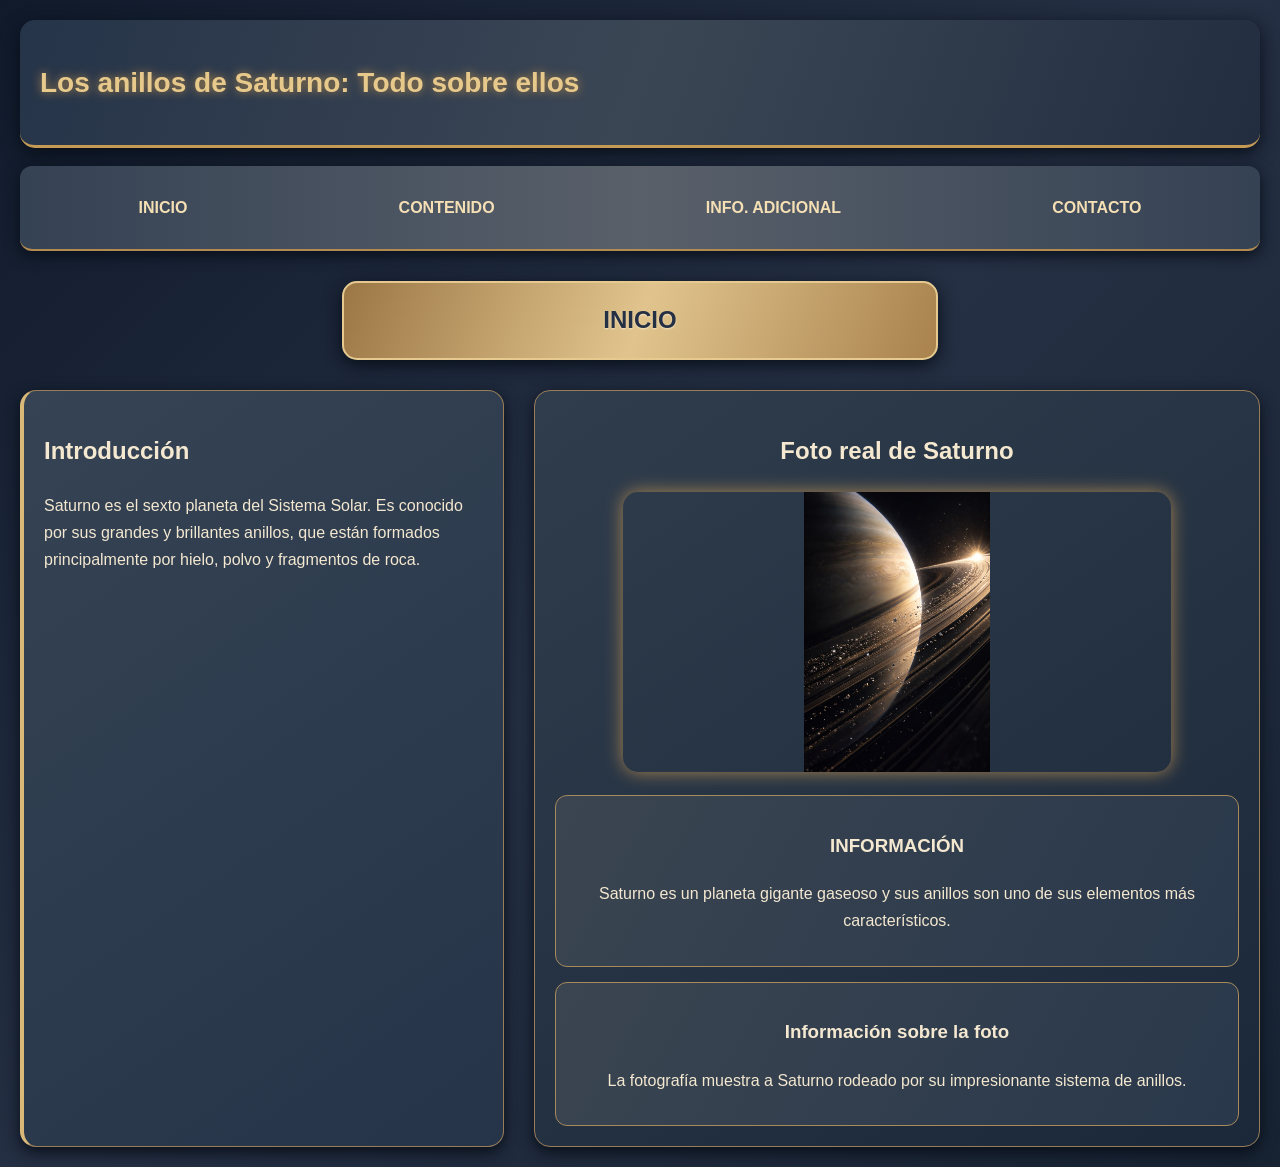
<file: index.html>
<!DOCTYPE html>
<html lang="es">
<head>
    <meta charset="UTF-8">
    <meta name="viewport" content="width=device-width, initial-scale=1.0">
    <title>Los anillos de Saturno</title>
    <link rel="stylesheet" href="estilos.css">
</head>

<body>

<header>
    <h1>Los anillos de Saturno: Todo sobre ellos</h1>
    
</header>

<nav>
    <a href="index.html">INICIO</a>
    <a href="contenido.html">CONTENIDO</a>
    <a href="informacion.html">INFO. ADICIONAL</a>
    <a href="contacto.html">CONTACTO</a>
</nav>

<h2 class="titulo">INICIO</h2>

<main class="inicio">

    <section class="introduccion">
        <h2>Introducción</h2>

        <p>
            Saturno es el sexto planeta del Sistema Solar.
            Es conocido por sus grandes y brillantes anillos,
            que están formados principalmente por hielo,
            polvo y fragmentos de roca.
        </p>

    </section>

    <section class="fotografia">
        <h2>Foto real de Saturno</h2>

        <img src="saturno.jpg"
             alt="Fotografía de Saturno">

        <div class="texto">
            <h3>INFORMACIÓN</h3>
            <p>
                Saturno es un planeta gigante gaseoso
                y sus anillos son uno de sus elementos
                más característicos.
            </p>
        </div>

        <div class="texto">
            <h3>Información sobre la foto</h3>
            <p>
                La fotografía muestra a Saturno rodeado
                por su impresionante sistema de anillos.
            </p>
        </div>

    </section>

</main>

</body>
</html>
</file>
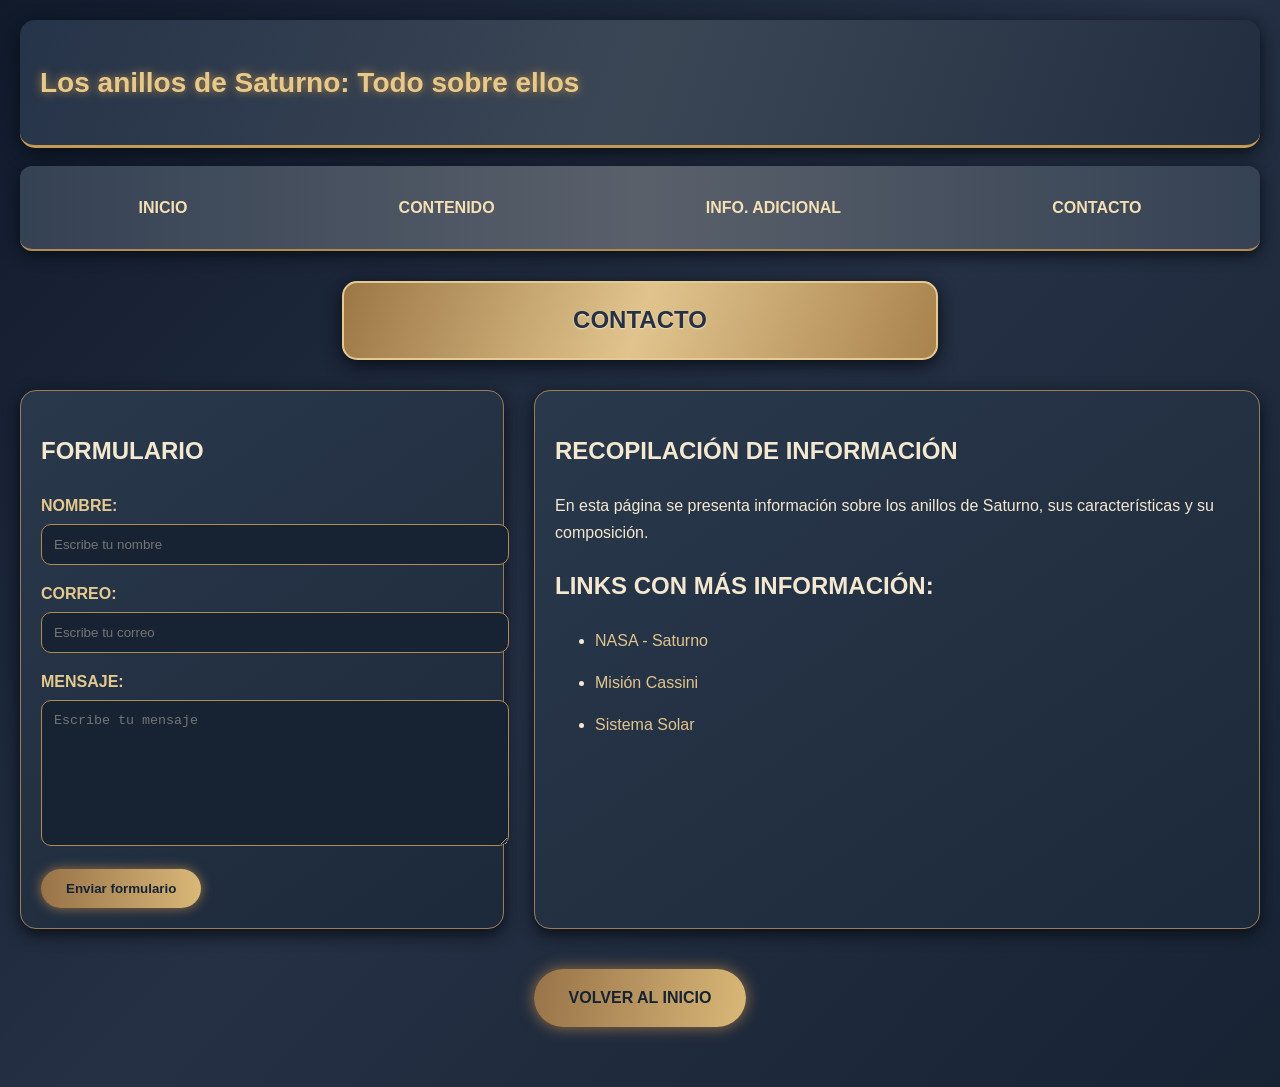
<file: contacto.html>
<!DOCTYPE html>
<html lang="es">
<head>
    <meta charset="UTF-8">
    <meta name="viewport" content="width=device-width, initial-scale=1.0">
    <title>Contacto</title>
    <link rel="stylesheet" href="estilos.css">
</head>

<body>

<header>
    <h1>Los anillos de Saturno: Todo sobre ellos</h1>
    
</header>

<nav>
    <a href="index.html">INICIO</a>
    <a href="contenido.html">CONTENIDO</a>
    <a href="informacion.html">INFO. ADICIONAL</a>
    <a href="contacto.html">CONTACTO</a>
</nav>

<h2 class="titulo">CONTACTO</h2>

<main class="contacto">

    <section class="formulario">
        <h2>FORMULARIO</h2>

        <form>

            <label for="nombre">NOMBRE:</label>
            <input type="text" id="nombre"
                   placeholder="Escribe tu nombre">

            <label for="correo">CORREO:</label>
            <input type="email" id="correo"
                   placeholder="Escribe tu correo">

            <label for="mensaje">MENSAJE:</label>
            <textarea id="mensaje"
                      placeholder="Escribe tu mensaje"></textarea>

            <button type="submit">Enviar formulario</button>

        </form>
    </section>

    <section class="recopilacion">
        <h2>RECOPILACIÓN DE INFORMACIÓN</h2>

        <p>
            En esta página se presenta información
            sobre los anillos de Saturno, sus
            características y su composición.
        </p>

        <h2>LINKS CON MÁS INFORMACIÓN:</h2>

        <ul>
            <li>
                <a href="https://science.nasa.gov/saturn/">
                    NASA - Saturno
                </a>
            </li>

            <li>
                <a href="https://science.nasa.gov/mission/cassini/">
                    Misión Cassini
                </a>
            </li>

            <li>
                <a href="https://solarsystem.nasa.gov/">
                    Sistema Solar
                </a>
            </li>
        </ul>

    </section>

</main>

<div class="volver">
    <a href="index.html">VOLVER AL INICIO</a>
</div>

</body>
</html>
</file>
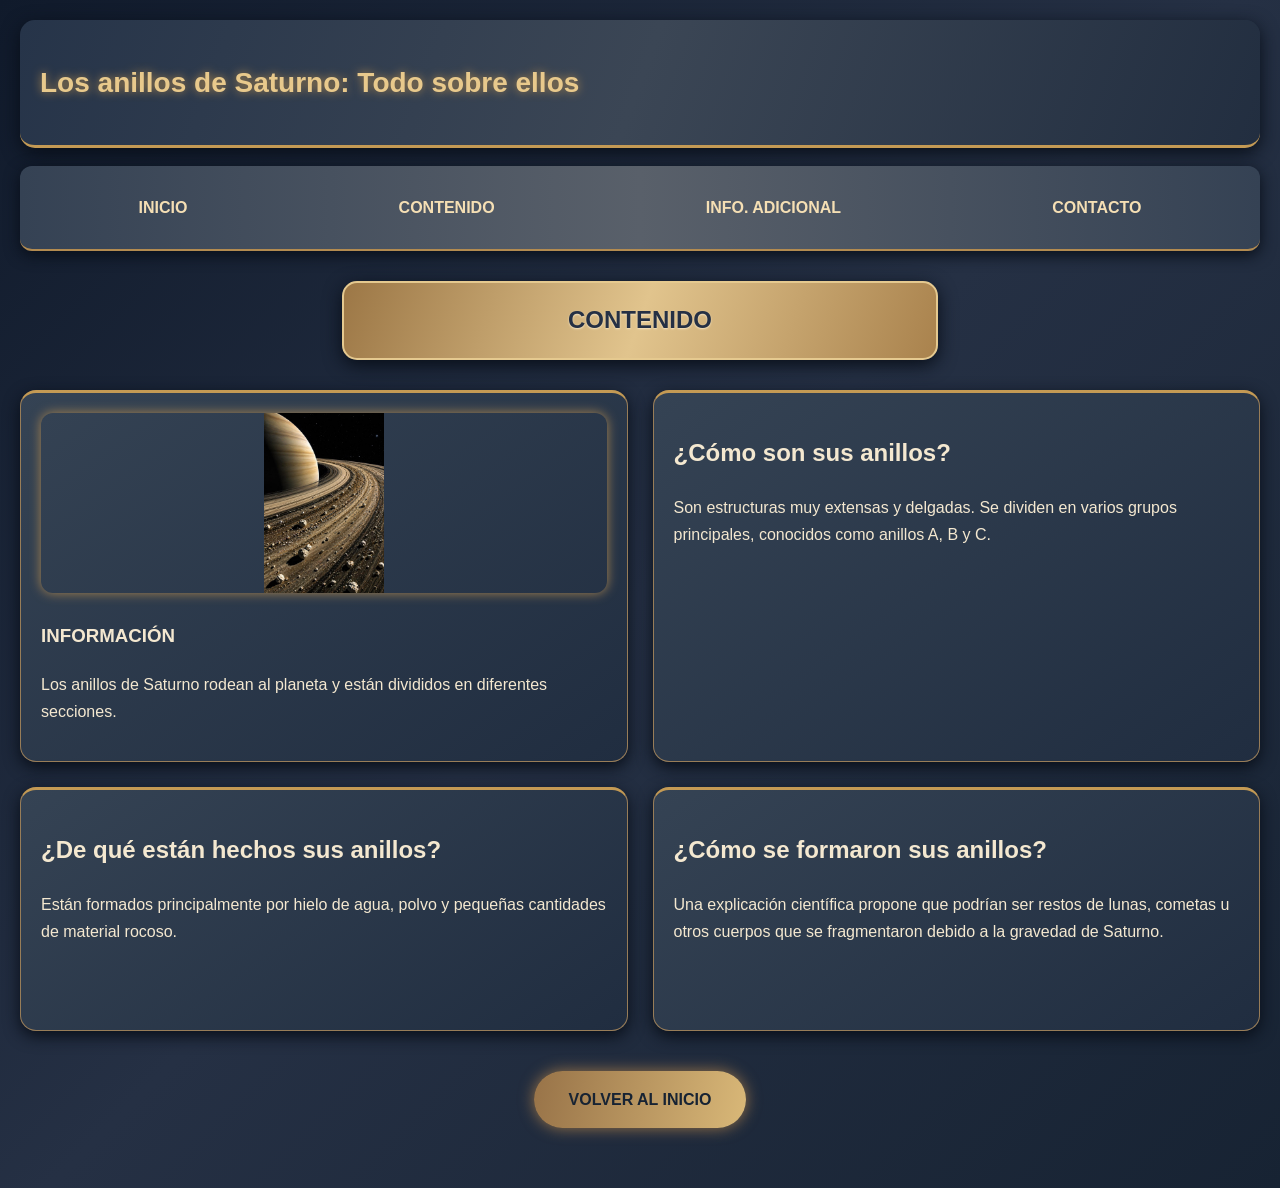
<file: contenido.html>
<!DOCTYPE html>
<html lang="es">
<head>
    <meta charset="UTF-8">
    <meta name="viewport" content="width=device-width, initial-scale=1.0">
    <title>Contenido - Saturno</title>
    <link rel="stylesheet" href="estilos.css">
</head>

<body>

<header>
    <h1>Los anillos de Saturno: Todo sobre ellos</h1>
    
</header>

<nav>
    <a href="index.html">INICIO</a>
    <a href="contenido.html">CONTENIDO</a>
    <a href="informacion.html">INFO. ADICIONAL</a>
    <a href="contacto.html">CONTACTO</a>
</nav>

<h2 class="titulo">CONTENIDO</h2>

<main class="contenido">

    <section class="tarjeta">
        <img src="saturno2.jpg"
             alt="Anillos de Saturno">

        <h3>INFORMACIÓN</h3>

        <p>
            Los anillos de Saturno rodean al planeta
            y están divididos en diferentes secciones.
        </p>
    </section>

    <section class="tarjeta">
        <h2>¿Cómo son sus anillos?</h2>

        <p>
            Son estructuras muy extensas y delgadas.
            Se dividen en varios grupos principales,
            conocidos como anillos A, B y C.
        </p>
    </section>

    <section class="tarjeta">
        <h2>¿De qué están hechos sus anillos?</h2>

        <p>
            Están formados principalmente por hielo
            de agua, polvo y pequeñas cantidades
            de material rocoso.
        </p>
    </section>

    <section class="tarjeta">
        <h2>¿Cómo se formaron sus anillos?</h2>

        <p>
            Una explicación científica propone que
            podrían ser restos de lunas, cometas
            u otros cuerpos que se fragmentaron
            debido a la gravedad de Saturno.
        </p>
    </section>

</main>

<div class="volver">
    <a href="index.html">VOLVER AL INICIO</a>
</div>

</body>
</html>
</file>
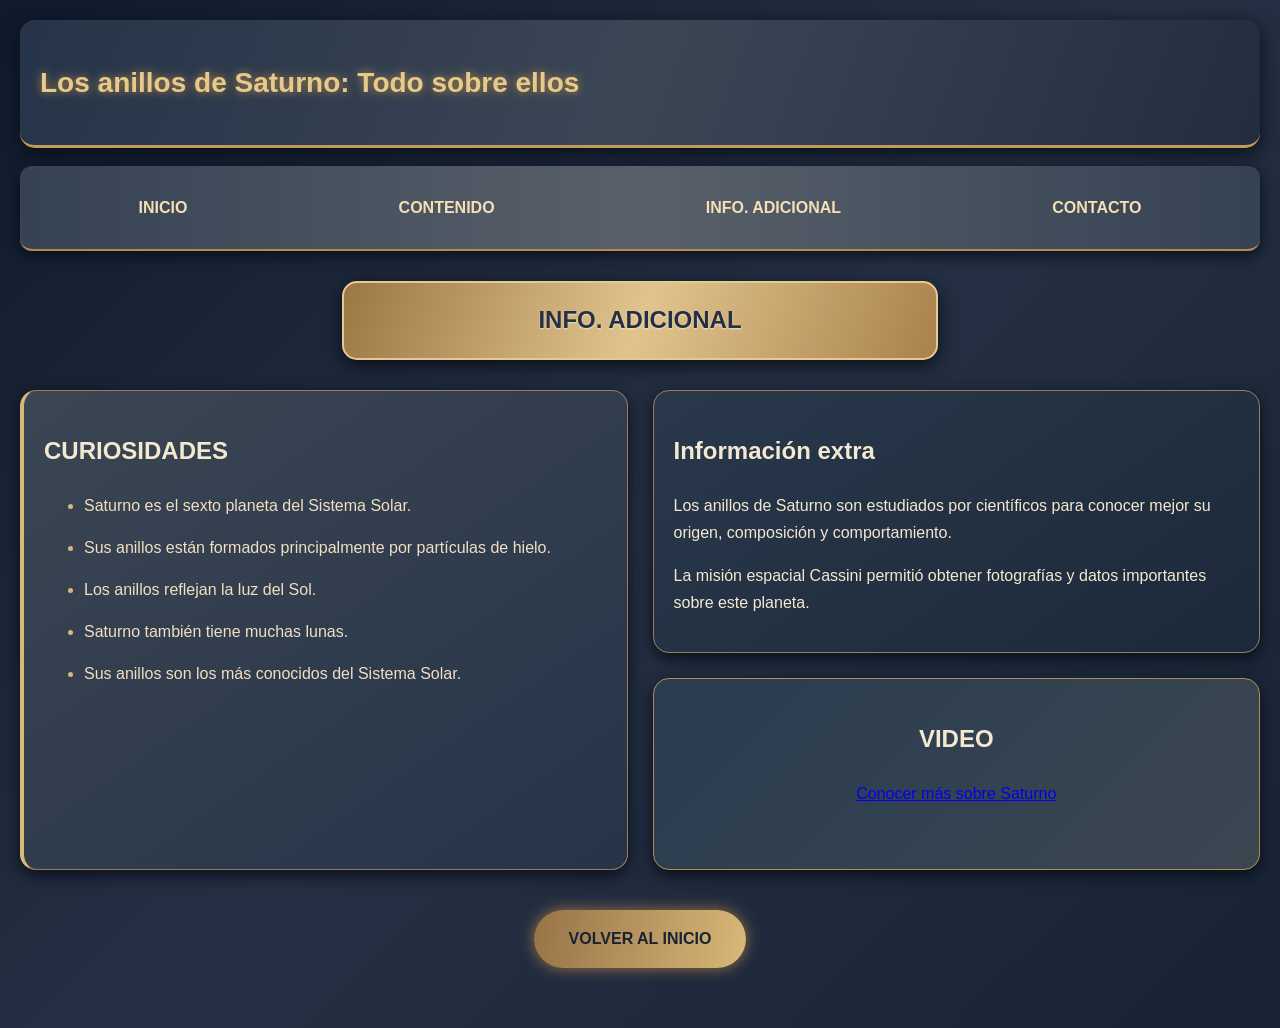
<file: informacion.html>
<!DOCTYPE html>
<html lang="es">
<head>
    <meta charset="UTF-8">
    <meta name="viewport" content="width=device-width, initial-scale=1.0">
    <title>Información adicional</title>
    <link rel="stylesheet" href="estilos.css">
</head>

<body>

<header>
    <h1>Los anillos de Saturno: Todo sobre ellos</h1>
    
</header>

<nav>
    <a href="index.html">INICIO</a>
    <a href="contenido.html">CONTENIDO</a>
    <a href="informacion.html">INFO. ADICIONAL</a>
    <a href="contacto.html">CONTACTO</a>
</nav>

<h2 class="titulo">INFO. ADICIONAL</h2>

<main class="adicional">

    <section class="curiosidades">
        <h2>CURIOSIDADES</h2>

        <ul>
            <li>Saturno es el sexto planeta del Sistema Solar.</li>

            <li>Sus anillos están formados principalmente
                por partículas de hielo.</li>

            <li>Los anillos reflejan la luz del Sol.</li>

            <li>Saturno también tiene muchas lunas.</li>

            <li>Sus anillos son los más conocidos
                del Sistema Solar.</li>
        </ul>
    </section>

    <section class="informacion-extra">
        <h2>Información extra</h2>

        <p>
            Los anillos de Saturno son estudiados por
            científicos para conocer mejor su origen,
            composición y comportamiento.
        </p>

        <p>
            La misión espacial Cassini permitió
            obtener fotografías y datos importantes
            sobre este planeta.
        </p>
    </section>

    <section class="video">
        <h2>VIDEO</h2>

        <a href="https://youtu.be/Vc07WlwH0w8?si=_J54941JJUE9Zyus"
           target="_blank">
            Conocer más sobre Saturno
        </a>
    </section>

</main>

<div class="volver">
    <a href="index.html">VOLVER AL INICIO</a>
</div>

</body>
</html>
</file>
<file: estilos.css>
```css
/* DISEÑO GENERAL */

* {
    box-sizing: border-box;
}

body {
    margin: 0;
    padding: 20px;
    font-family: Arial, sans-serif;
    background: linear-gradient(135deg, #101a2b, #253044, #172333);
    color: #f4e8d0;
    line-height: 1.7;
}

/* ENCABEZADO */

header {
    display: flex;
    justify-content: space-between;
    align-items: center;
    border-bottom: 3px solid #c49a54;
    padding: 20px;
    background: linear-gradient(110deg, #263449, #3b4655, #222e40);
    border-radius: 15px;
    box-shadow: 0 5px 18px #080e18;
}

header h1 {
    font-size: 28px;
    font-weight: bold;
    color: #e8c98c;
    text-shadow: 0 0 10px #b48b4c;
}

header input {
    padding: 11px 15px;
    border: 2px solid #c49a54;
    border-radius: 25px;
    background: #172333;
    color: white;
    outline: none;
}

header input:focus {
    box-shadow: 0 0 12px #d9b878;
}

/* MENU DE NAVEGACION */

nav {
    display: flex;
    justify-content: space-around;
    gap: 10px;
    padding: 18px;
    border-bottom: 2px solid #b38b50;
    background: linear-gradient(90deg, #354254, #59606a, #354254);
    border-radius: 12px;
    margin-top: 18px;
    box-shadow: 0 4px 15px #080e18;
}

nav a {
    color: #f5dfb4;
    text-decoration: none;
    padding: 10px 22px;
    font-weight: bold;
    border-radius: 25px;
    transition: 0.3s;
}

nav a:hover {
    background: linear-gradient(90deg, #a77d42, #d9b878);
    color: #172333;
    box-shadow: 0 0 12px #d9b878;
    transform: translateY(-3px);
}

/* TITULOS PRINCIPALES */

.titulo {
    text-align: center;
    background: linear-gradient(110deg, #9c7746, #e1c48d, #a9824d);
    color: #253044;
    border: 2px solid #e5c98f;
    padding: 17px;
    margin: 30px auto;
    width: 45%;
    font-weight: bold;
    border-radius: 15px;
    box-shadow: 0 5px 18px #080e18;
    text-shadow: 0 1px 2px #f5e4c2;
}

/* INICIO */

.inicio {
    display: grid;
    grid-template-columns: 1fr 1.5fr;
    gap: 30px;
    margin-top: 30px;
}

.introduccion,
.fotografia,
.tarjeta,
.curiosidades,
.informacion-extra,
.video,
.formulario,
.recopilacion {
    border: 1px solid #987d58;
    padding: 20px;
    background: linear-gradient(145deg, #29384b, #1c293a);
    border-radius: 16px;
    box-shadow: 0 5px 16px #080e18;
    transition: 0.3s;
}

.introduccion:hover,
.fotografia:hover,
.tarjeta:hover,
.curiosidades:hover,
.informacion-extra:hover,
.video:hover,
.formulario:hover,
.recopilacion:hover {
    border-color: #e2bd79;
    box-shadow: 0 0 18px #a98550;
    transform: translateY(-3px);
}

.introduccion {
    min-height: 350px;
    background: linear-gradient(145deg, #354354, #263449);
    border-left: 4px solid #d9b878;
}

.fotografia {
    text-align: center;
    background: linear-gradient(145deg, #303d4d, #1b2839);
}

.fotografia img {
    width: 80%;
    max-height: 280px;
    object-fit: contain;
    border-radius: 15px;
    box-shadow: 0 0 18px #a98550;
}

.texto {
    border: 1px solid #a88a5d;
    padding: 15px;
    margin-top: 15px;
    background: linear-gradient(120deg, #3b4551, #29384b);
    border-radius: 12px;
    line-height: 1.7;
}

/* CONTENIDO */

.contenido {
    display: grid;
    grid-template-columns: 1fr 1fr;
    gap: 25px;
}

.tarjeta {
    min-height: 200px;
    background: linear-gradient(145deg, #354354, #202d40);
    border-top: 3px solid #c49a54;
}

.tarjeta img {
    width: 100%;
    max-height: 180px;
    object-fit: contain;
    border-radius: 12px;
    box-shadow: 0 0 12px #a98550;
}

/* INFORMACION ADICIONAL */

.adicional {
    display: grid;
    grid-template-columns: 1fr 1fr;
    gap: 25px;
}

.curiosidades {
    grid-row: span 2;
    background: linear-gradient(145deg, #3b4653, #263449);
    border-left: 4px solid #d9b878;
}

.curiosidades li {
    margin: 15px 0;
    color: #f1dfc1;
    line-height: 1.7;
}

.curiosidades li::marker {
    color: #d9b878;
}

.video {
    text-align: center;
    min-height: 150px;
    background: linear-gradient(135deg, #293c50, #3c4651);
    border: 1px solid #b18b54;
}

/* CONTACTO */

.contacto {
    display: grid;
    grid-template-columns: 1fr 1.5fr;
    gap: 30px;
}

.formulario label {
    display: block;
    margin-top: 15px;
    color: #e5c98f;
    font-weight: bold;
}

.formulario input,
.formulario textarea {
    width: 100%;
    padding: 12px;
    margin-top: 5px;
    border: 1px solid #b18b54;
    border-radius: 10px;
    background: #172333;
    color: white;
    outline: none;
}

.formulario input:focus,
.formulario textarea:focus {
    border-color: #e5c98f;
    box-shadow: 0 0 10px #b18b54;
}

.formulario textarea {
    height: 120px;
    resize: vertical;
}

.formulario button {
    margin-top: 15px;
    padding: 12px 25px;
    border: none;
    background: linear-gradient(90deg, #987348, #d9b878);
    color: #172333;
    border-radius: 25px;
    cursor: pointer;
    font-weight: bold;
    transition: 0.3s;
    box-shadow: 0 0 12px #987348;
}

.formulario button:hover {
    background: linear-gradient(90deg, #d9b878, #f0d9a9);
    box-shadow: 0 0 18px #d9b878;
    transform: scale(1.05);
}

.recopilacion ul li {
    margin: 15px 0;
}

.recopilacion a {
    color: #e2c48e;
    text-decoration: none;
    transition: 0.3s;
}

.recopilacion a:hover {
    color: #fff0cb;
    text-decoration: underline;
}

/* BOTON VOLVER */

.volver {
    text-align: center;
    margin: 40px;
}

.volver a {
    display: inline-block;
    background: linear-gradient(100deg, #987348, #d9b878);
    color: #172333;
    text-decoration: none;
    padding: 15px 35px;
    border-radius: 30px;
    font-weight: bold;
    box-shadow: 0 0 15px #987348;
    transition: 0.3s;
}

.volver a:hover {
    background: linear-gradient(90deg, #e5c98f, #f5e4c2);
    box-shadow: 0 0 22px #d9b878;
    transform: scale(1.08);
}

/* ADAPTACION A CELULARES */

@media (max-width: 700px) {

    header {
        flex-direction: column;
        text-align: center;
        gap: 10px;
    }

    nav {
        flex-wrap: wrap;
    }

    nav a {
        padding: 8px;
        font-size: 13px;
    }

    .titulo {
        width: 90%;
    }

    .inicio,
    .contenido,
    .adicional,
    .contacto {
        grid-template-columns: 1fr;
    }

    .curiosidades {
        grid-row: auto;
    }
}
```
</file>
